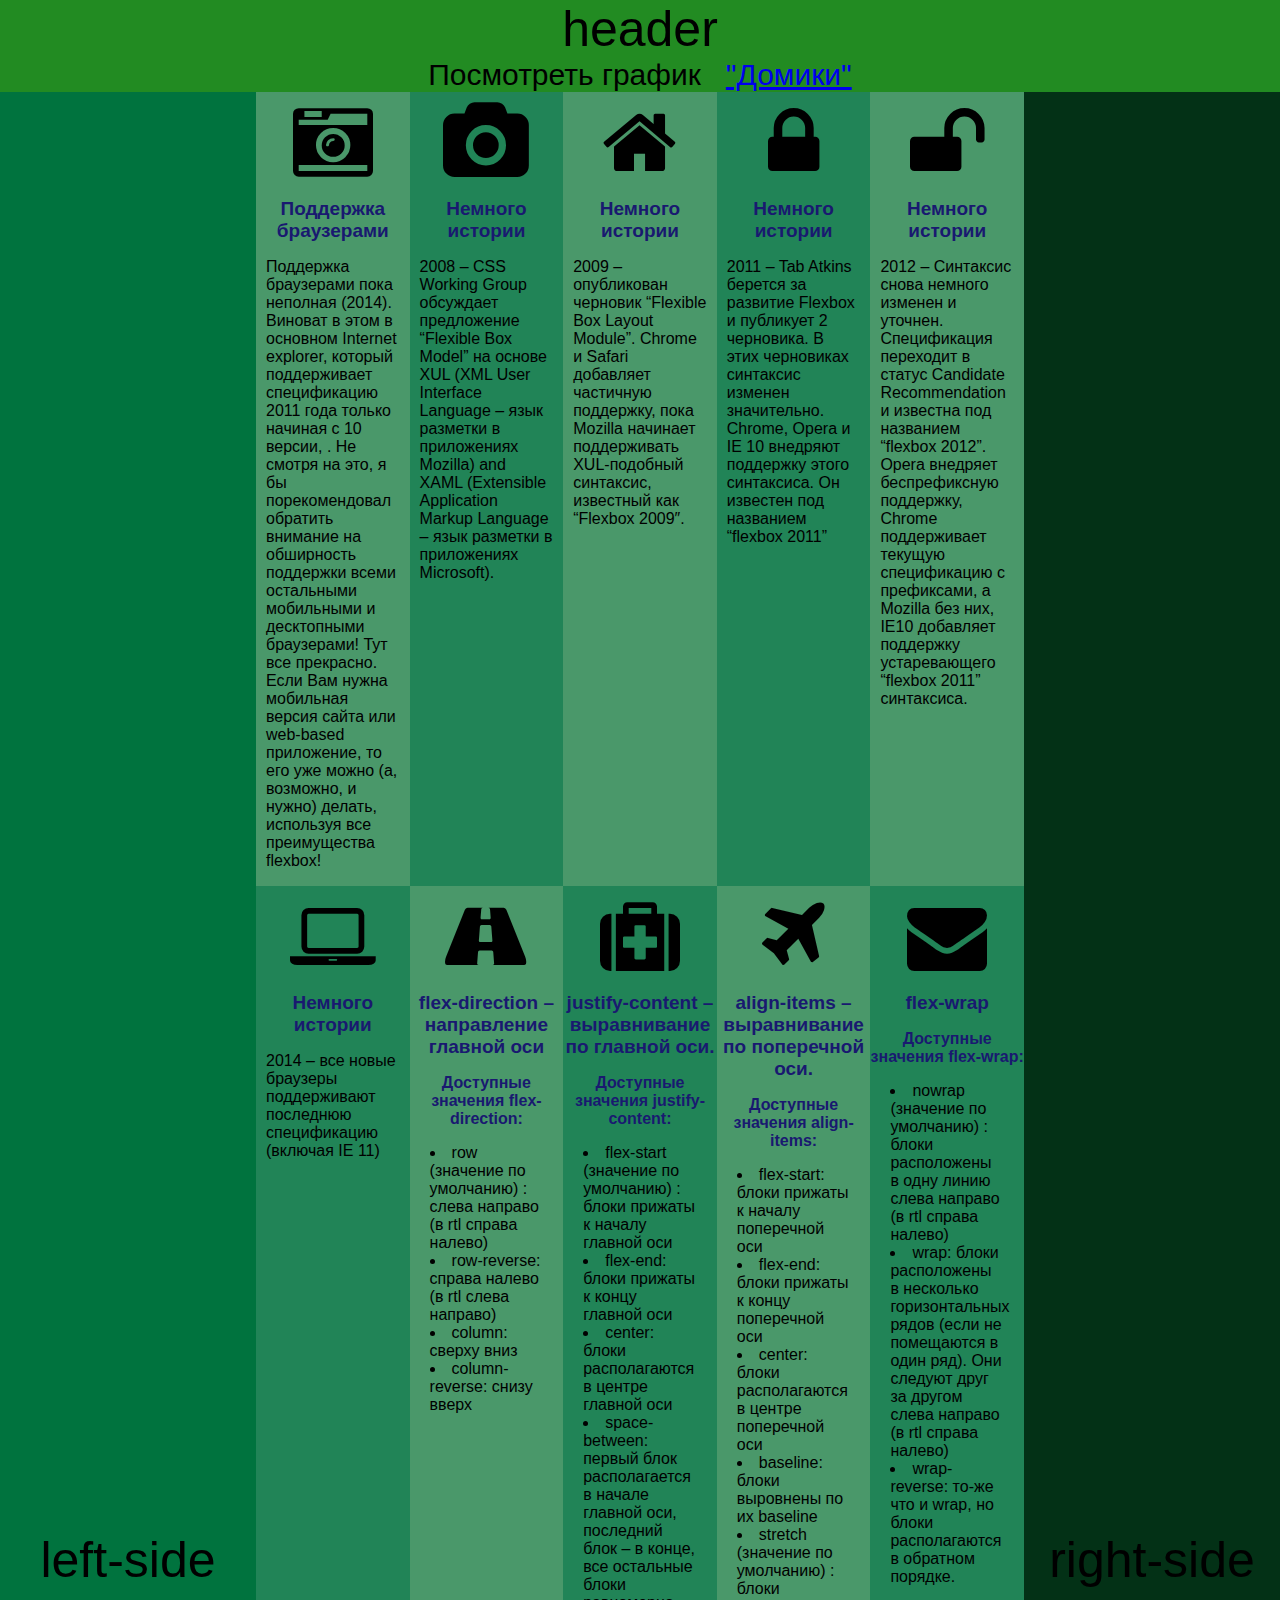
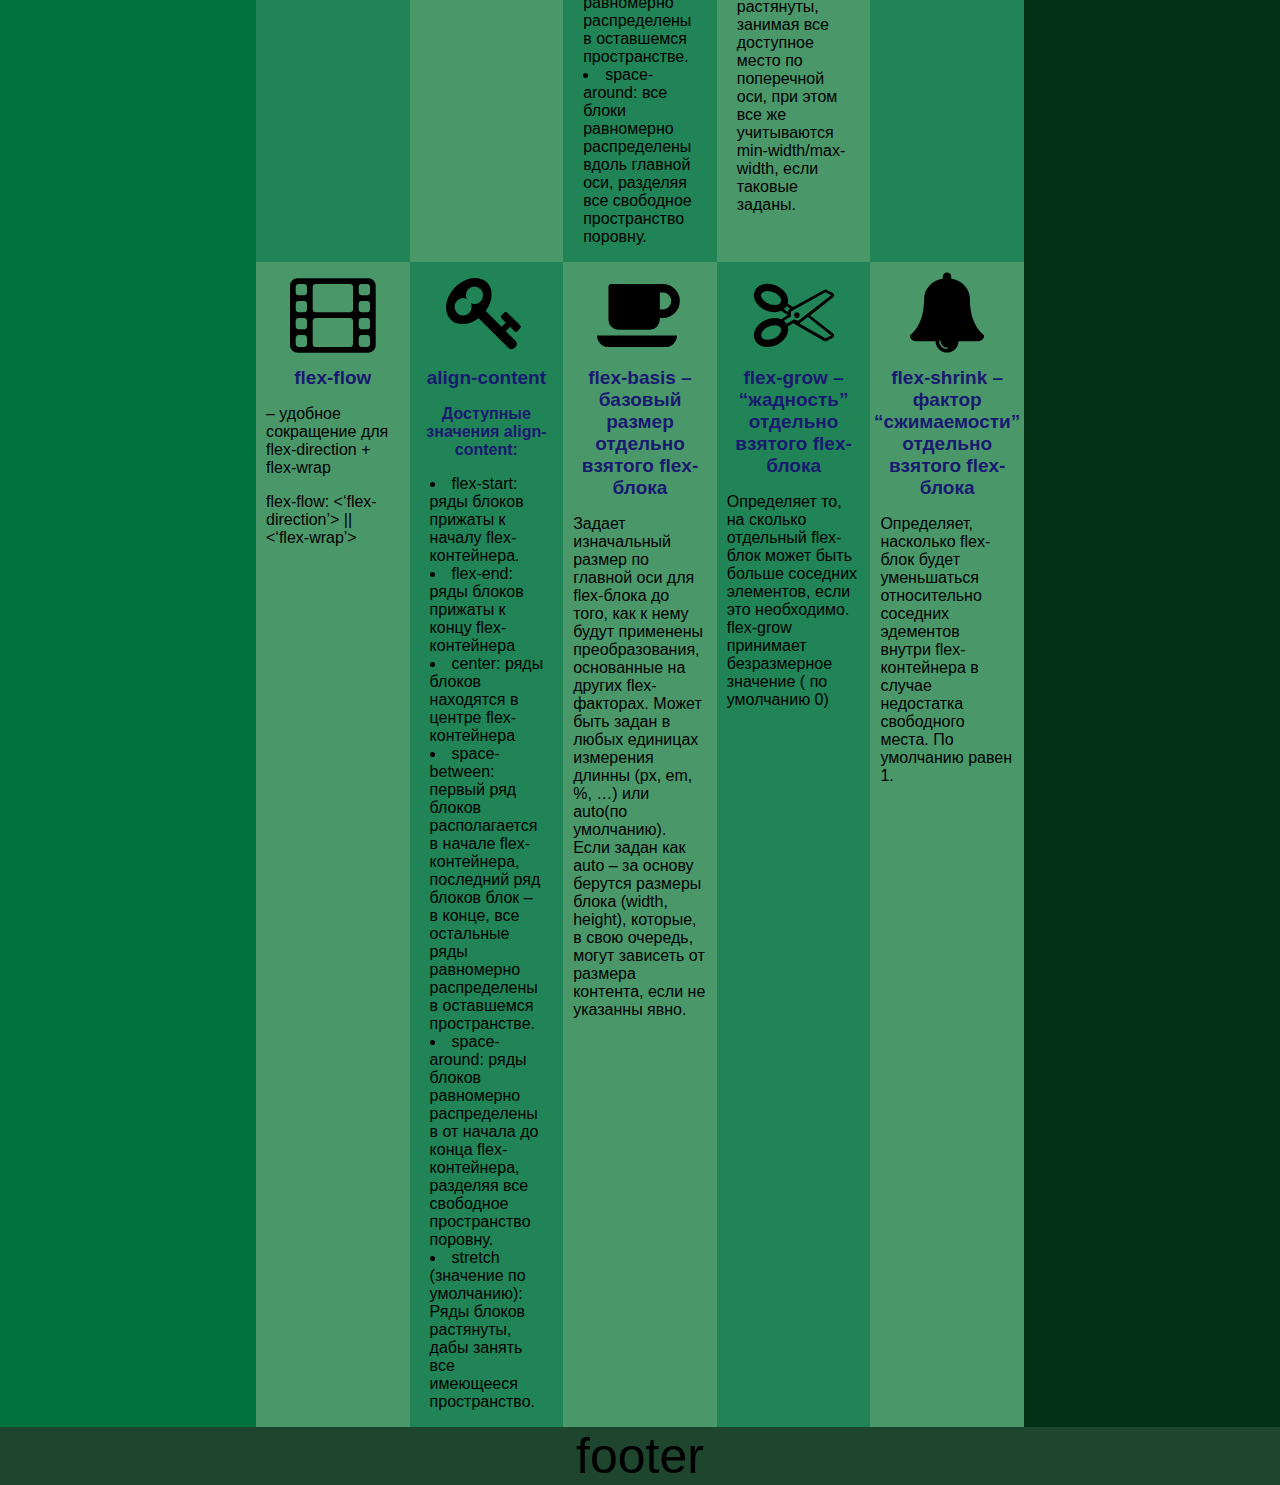
<file: index.html>
<!DOCTYPE html>
<html lang="ru">
<head>
	<meta charset="UTF-8">
	<meta name="viewport" content="width=device-width, initial-scale=1">
	<title>Home work 4</title>
	<link rel="stylesheet" href="fonts/font-awesome/css/font-awesome.min.css">
	<link rel="stylesheet" type="text/css" href="./css/styles.css">
</head>
<body>
	<header>
		header
		<br>
		<span>Посмотреть график &nbsp;
			<a href="index1.html"> 	
				"Домики"
			</a>
		</span>
	</header>
	<main>
		<aside class="left-side">
			left-side
		</aside>
		<div class="content">
			<article>
				<p class="awesome">
					<i class="fa fa-camera-retro"></i>
				</p>
				<h2>
					Поддержка браузерами
				</h2>
				<p class="text">
					Поддержка браузерами пока неполная (2014). Виноват в этом в основном Internet explorer, который поддерживает спецификацию 2011 года только начиная с 10 версии, . Не смотря на это, я бы порекомендовал обратить внимание на обширность поддержки всеми остальными мобильными и десктопными браузерами! Тут все прекрасно. Если Вам нужна мобильная версия сайта или web-based приложение, то его уже можно (а, возможно, и нужно) делать, используя все преимущества flexbox!
				</p>
			</article>
			<article >
				<p class="awesome">
					<i class="fa fa-camera"></i>
				</p>
				
				<h2>
					Немного истории
				</h2>
				<p class="text" >
					2008 – CSS Working Group обсуждает предложение “Flexible Box Model” на основе XUL (XML User Interface Language – язык разметки в приложениях Mozilla) and XAML (Extensible Application Markup Language – язык разметки в приложениях Microsoft).
				</p>
			</article>
			<article >
				<p class="awesome">
					<i class="fa fa-home"></i>
				</p>
				<h2>
					Немного истории
				</h2>
				<p class="text">
					2009 – опубликован черновик “Flexible Box Layout Module”. Chrome и Safari добавляет частичную поддержку, пока Mozilla начинает поддерживать XUL-подобный синтаксис, известный как “Flexbox 2009″.
				</p>
			</article>
			<article >
				<p class="awesome">
					<i class="fa fa-lock"></i>
				</p>
				<h2>
					Немного истории
				</h2>
				<p class="text">
					2011 – Tab Atkins берется за развитие Flexbox и публикует 2 черновика. В этих черновиках синтаксис изменен значительно. Chrome, Opera и IE 10 внедряют поддержку этого синтаксиса. Он известен под названием “flexbox 2011”
				</p>
			</article>
			<article >
				<p class="awesome">
					<i class="fa fa-unlock"></i>
				</p>
				<h2>
					Немного истории
				</h2>
				<p class="text">
					2012 – Синтаксис снова немного изменен и уточнен. Спецификация переходит в статус Candidate Recommendation и известна под названием “flexbox 2012”. Opera внедряет беспрефиксную поддержку, Chrome поддерживает текущую спецификацию с префиксами, а Mozilla без них, IE10 добавляет поддержку устаревающего “flexbox 2011” синтаксиса.
				</p>
			</article>
			<article >
				<p class="awesome">
					<i class="fa fa-laptop"></i>
				</p>
				<h2>
					Немного истории
				</h2>
				<p class="text">
					2014 – все новые браузеры поддерживают последнюю спецификацию (включая IE 11)
				</p>
			</article>
			<article >
				<p class="awesome">
					<i class="fa fa-road"></i>
				</p>
				<h2>
					flex-direction – направление главной оси
				</h2>
				<h3>
					Доступные значения flex-direction:
				</h3>
				<div class="text">
					<ul>
						<li>
							row (значение по умолчанию) : слева направо (в rtl справа налево)
						</li>
						<li>
							row-reverse: справа налево (в rtl слева направо)
						</li>
						<li>
							column: сверху вниз
						</li>
						<li>
							column-reverse: снизу вверх
						</li>
					</ul>
				</div>
			</article>
			<article >
				<p class="awesome">
					<i class="fa fa-medkit"></i>
				</p>
				<h2>
					justify-content – выравнивание по главной оси.
				</h2>
				<h3>
					Доступные значения justify-content:
				</h3>
				<div class="text">
					<ul>
						<li>
							flex-start (значение по умолчанию) : блоки прижаты к началу главной оси
						</li>
						<li>
							flex-end: блоки прижаты к концу главной оси
						</li>
						<li>
							center: блоки располагаются в центре главной оси
						</li>
						<li>
							space-between: первый блок располагается в начале главной оси, последний блок – в конце, все остальные блоки равномерно распределены в оставшемся пространстве.
						</li>
						<li>
							space-around: все блоки равномерно распределены вдоль главной оси, разделяя все свободное пространство поровну.
						</li>
					</ul>
				</div>
			</article>
			<article >
				<p class="awesome">
					<i class="fa fa-plane"></i>
				</p>
				<h2>
					align-items – выравнивание по поперечной оси.
				</h2>
				<h3>
					Доступные значения align-items:
				</h3>
				<div class="text">
					<ul>
						<li>
							flex-start: блоки прижаты к началу поперечной оси

						</li>
						<li>
							flex-end: блоки прижаты к концу поперечной оси

						</li>
						<li>
							center: блоки располагаются в центре поперечной оси
						</li>
						<li>
							baseline: блоки выровнены по их baseline
						</li>
						<li>
							stretch (значение по умолчанию) : блоки растянуты, занимая все доступное место по поперечной оси, при этом все же учитываются min-width/max-width, если таковые заданы.
						</li>
					</ul>
				</div>
			</article>
			<article >
				<p class="awesome">
					<i class="fa fa-envelope"></i>
				</p>
				<h2>
					flex-wrap
				</h2>
				<h3>
					Доступные значения flex-wrap:
				</h3>
				<div class="text">
					<ul>
						<li>
							nowrap (значение по умолчанию) : блоки расположены в одну линию слева направо (в rtl справа налево)
						</li>
						<li>
							wrap: блоки расположены в несколько горизонтальных рядов (если не помещаются в один ряд). Они следуют друг за другом слева направо (в rtl справа налево)
						</li>
						<li>
							wrap-reverse: то-же что и wrap, но блоки располагаются в обратном порядке.
						</li>
					</ul>
				</div>
			</article>
			<article >
				<p class="awesome">
					<i class="fa fa-film"></i>
				</p>
				<h2>
					flex-flow 
				</h2>
				<p class="text">
					– удобное сокращение для flex-direction + flex-wrap
				</p>
				<p class="text">flex-flow: &lt;&lsquo;flex-direction&rsquo;&gt; || &lt;&lsquo;flex-wrap&rsquo;&gt;
				</p>
			</article>
			<article >
				<p class="awesome">
					<i class="fa fa-key"></i>
				</p>
				<h2>
					align-content
				</h2>
				<h3>
					Доступные значения align-content:
				</h3>
				<div class="text">
					<ul>
						<li>
							flex-start: ряды блоков прижаты к началу flex-контейнера.

						</li>
						<li>
							flex-end: ряды блоков прижаты к концу flex-контейнера

						</li>
						<li>
							center: ряды блоков находятся в центре flex-контейнера

						</li>
						<li>
							space-between: первый ряд блоков располагается в начале flex-контейнера, последний ряд блоков блок – в конце, все остальные ряды равномерно распределены в оставшемся пространстве.

						</li>
						<li>
							space-around: ряды блоков равномерно распределены в от начала до конца flex-контейнера, разделяя все свободное пространство поровну.

						</li>
						<li>
							stretch (значение по умолчанию): Ряды блоков растянуты, дабы занять все имеющееся пространство.

						</li>
					</ul>
				</div>
			</article>
			<article >
				<p class="awesome">
					<i class="fa fa-coffee"></i>
				</p>
				<h2>
					flex-basis – базовый размер отдельно взятого flex-блока
				</h2>
				<p class="text">
					Задает изначальный размер по главной оси для flex-блока до того, как к нему будут применены преобразования, основанные на других flex-факторах. Может быть задан в любых единицах измерения длинны (px, em, %, …) или auto(по умолчанию). Если задан как auto – за основу берутся размеры блока (width, height), которые, в свою очередь, могут зависеть от размера контента, если не указанны явно.
				</p>
			</article>
			<article >
				<p class="awesome">
					<i class="fa fa-cut"></i>
				</p>
				<h2>
					flex-grow – “жадность” отдельно взятого flex-блока
				</h2>
				<p class="text">
					Определяет то, на сколько отдельный flex-блок может быть больше соседних элементов, если это необходимо. flex-grow принимает безразмерное значение ( по умолчанию 0)
				</p>
			</article>
			<article >
				<p class="awesome">
					<i class="fa fa-bell"></i>
				</p>
				<h2>
					flex-shrink – фактор “сжимаемости” отдельно взятого flex-блока
				</h2>
				<p class="text">
					Определяет, насколько flex-блок будет уменьшаться относительно соседних эдементов внутри flex-контейнера в случае недостатка свободного места. По умолчанию равен 1.
				</p>
			</article>

		</div>
		<aside class="right-side">
			right-side
		</aside>
	</main>
	<footer>
		footer
	</footer>
</body>
</html>
</file>
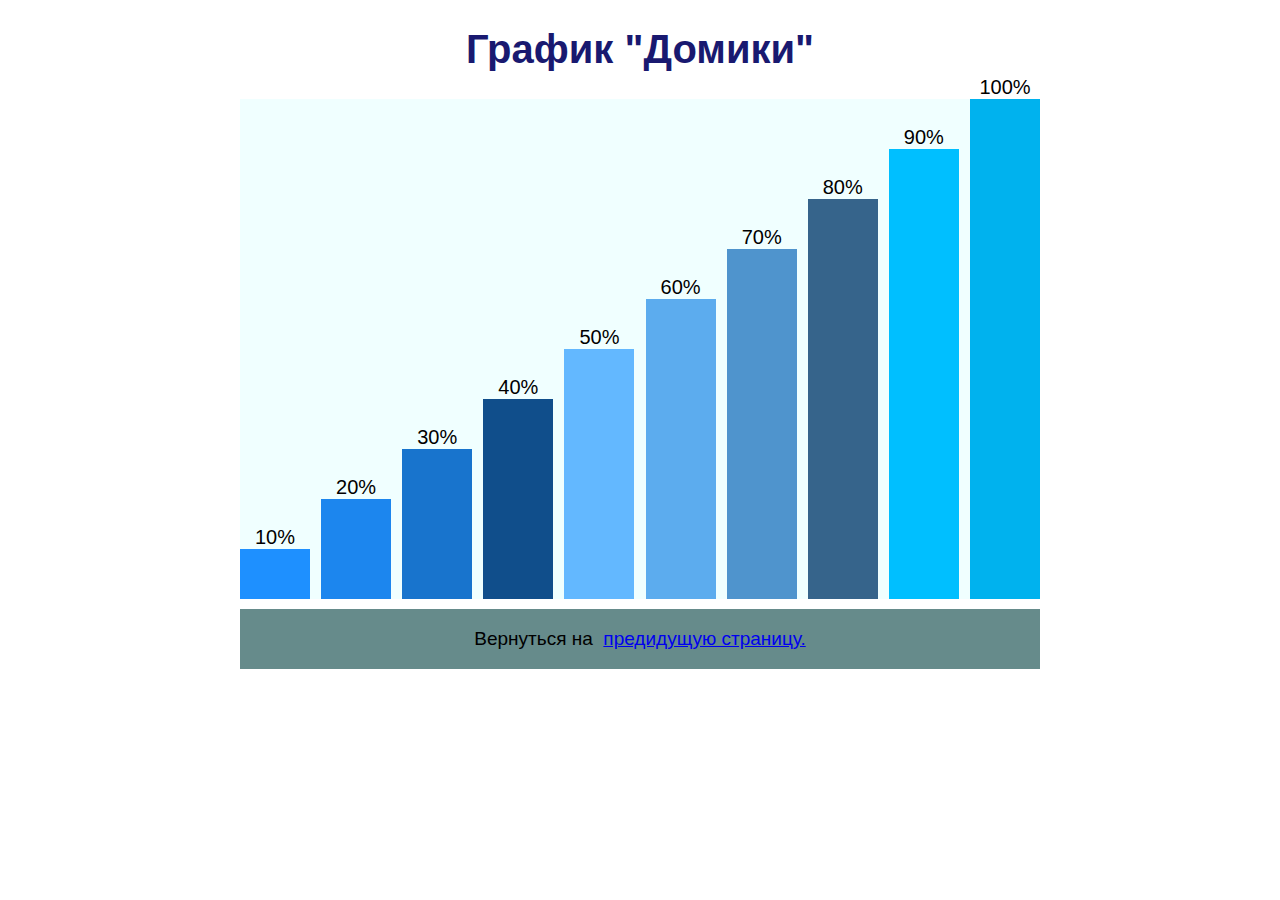
<file: index1.html>
<!DOCTYPE html>
<html lang="ru">
<head>
	<meta charset="UTF-8">
	<meta name="viewport" content="width=device-width, initial-scale=1">
	<title>График "Домики"</title>
	<link rel="stylesheet" type="text/css" href="./css/styles.css">
</head>
<body>
	<h1>График "Домики"</h1>
	<div class="flex-container">
		<div class="flex el_1"></div>
		<div class="flex el_2"></div>
		<div class="flex el_3"></div>
		<div class="flex el_4"></div>
		<div class="flex el_5"></div>
		<div class="flex el_6"></div>
		<div class="flex el_7"></div>
		<div class="flex el_8"></div>
		<div class="flex el_9"></div>
		<div class="flex el_10"></div>
	</div>
		<div class="el_11">Вернуться на &nbsp;<a href="index.html"> предидущую страницу.</a></div>
</body>
</html>
</file>
<file: css/styles.css>
html{
	font-size: 10px;
	text-align: center;
}

body{
	margin: 0 auto;
	font-family: Arial, 'Times New Roman', sans-serif;
}

header{
	background-color: #228B22;
	display: flex;
}

header, footer, aside{
	font-size: 5rem;
	display: flex;
	justify-content: center;
	align-items: center;
	flex-direction: column;
}

header span, header span a{
	font-size: 3rem;
}

h1 {
    font-size: 4rem;
}

h2 {
    font-size: 1.9rem;
}

h3 {
    font-size: 1.6rem;
}
h1, h2, h3{
    color: #191970;
}

footer{
	background-color: #1E462E;
}

main{
	display: flex;
	justify-content: space-between;
}

.content{
	display: flex;
	flex-direction: row;
	justify-content: space-between;
	flex-wrap: wrap;
	width: 60%;
	background: #218457;
}

article{
	width: 20%;
	text-align: center;
}

.text, ul{
	text-align: left;
	padding: 0 1rem;
	font-size: 1.6rem;
}

li{
	font: none;
	list-style-position: inside;
}

article:nth-child(odd){
	background-color: #4A986A;
}

.left-side{
	width: 20%;
	background: #00733E;
}

.right-side{
	width: 20%;
	background: #033116;
}

.fa{
	font-size: 8rem;

	color: black;
}

/* For index1.html */

.flex-container{
	position: relative;
	height: 50rem;
	width: 80rem;
	background-color: #F0FFFF;
	margin: 0 auto;
	font-size: 2rem;
	display: flex;
	align-items: flex-end;
	justify-content: space-between;
}

.flex{
	width: 7rem;
}

.el_1:after{
	display: flex;
	background-color: #1E90FF;
	height: 5rem;
	content: "";
}

.el_1:before{
	content: "10%";
}

.el_2:after{
	display: flex;
	background-color: #1C86EE;
	height: 10rem;
	content: "";
}

.el_2:before{
	content: "20%";
}

.el_3:after{
	display: flex;
	background-color: #1874CD;
	height: 15rem;
	content: "";
}

.el_3:before{
	content: "30%";
}

.el_4:after{
	display: flex;
	background-color: #104E8B;
	height: 20rem;
	content: "";
}

.el_4:before{
	content: "40%";
}


.el_5:after{
	display: flex;
	background-color: #63B8FF;
	height: 25rem;
	content: "";
}

.el_5:before{
	content: "50%";
}

.el_6:after{
	display: flex;
	background-color: #5CACEE;
	height: 30rem;
	content: "";
}

.el_6:before{
	content: "60%";
}

.el_7:after{
	display: flex;
	background-color: #4F94CD;
	height: 35rem;
	content: "";
}

.el_7:before{
	content: "70%";
}

.el_8:after{
	display: flex;
	background-color: #36648B;
	height: 40rem;
	content: "";
}

.el_8:before{
	content: "80%";
}

.el_9:after{
	display: flex;
	background-color: #00BFFF;
	height: 45rem;
	content: "";
}

.el_9:before{
	content: "90%";
}

.el_10:after{
	display: flex;
	background-color: #00B2EE;
	height: 50rem;
	content: "";
}

.el_10:before{
	content: "100%";
}


.el_11{
	display: flex;
	justify-content: center;
	align-items: center;
	margin: 1rem auto;
	background-color: #668B8B;
	height: 6rem;
	width: 80rem;
	font-size: 1.9rem;
}


/* Responsive Start */
@media screen and (max-width: 1040px){
	main{
		flex-wrap: wrap;
	}
	h2{
    	font-size: 1.8rem;
	}
	h3{
		font-size: 1.5rem;
	}
	.left-side{
    		width: 20%;
	}

    .content{
		width: 80%;
    }

    .right-side{
    	width: 100%;
    }

    article{
    	width: 33.3%;
    }

	.fa{
		font-size: 6rem;
	}

	.text, ul{
		font-size: 1.5rem;
	}

    @media screen and (max-width: 768px){
        h2 {
    		font-size: 1.7rem;
		}
		h3{
			font-size: 1.4rem;
		}
		.left-side{
    		width: 100%;
   		}

		.content{
       		width: 100%;
        }
		
		.fa{
			font-size: 5rem;
		}

        .text, ul{
			font-size: 1.4rem;
		}
        
        @media screen and (max-width: 414px){
        	h2 {
    			font-size: 1.5rem;
			}
        	h3{
				font-size: 1.3rem;
			}
			.content{
				width: 99%;
   			}

   			article{
   				width: 50%;
   			} 

   			.fa{
				font-size: 4.5rem;
			}
			.text, ul{
				font-size: 1.3rem;
			} 
   			@media screen and (max-width: 376px){
        		h3{
					font-size: 1.2rem;
				}
				article{
   					width: 100%;
   				}

				.fa{
					font-size: 4rem;
				}

   				.text, ul{
					font-size: 1.2rem;
				}      
    		}
		}
	}
}
</file>
